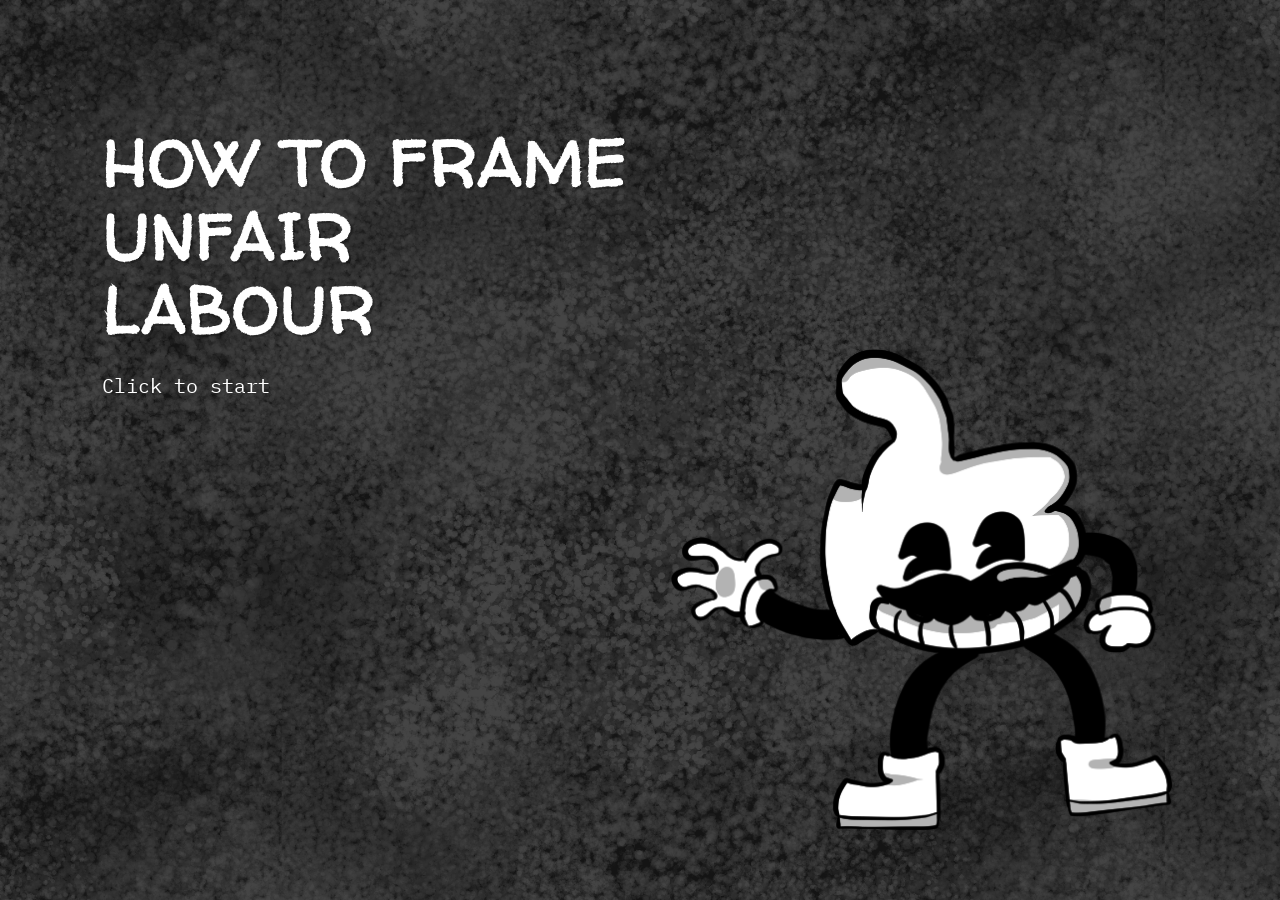
<file: final-project/index.html>
<!DOCTYPE html>
<htmL lang="en">

<head>
    <meta charset="UTF-8" />
    <meta name="viewport" content="width=device-width, initial-scale=1.0" />
    <title>Start Screen</title>

    <!-- Google Fonts -->
    <link rel="preconnect" href="https://fonts.googleapis.com">
    <link rel="preconnect" href="https://fonts.gstatic.com" crossorigin>
    <link
        href="https://fonts.googleapis.com/css2?family=IBM+Plex+Mono:ital,wght@0,100;0,200;0,300;0,400;0,500;0,600;0,700;1,100;1,200;1,300;1,400;1,500;1,600;1,700&family=Pixelify+Sans:wght@400..700&family=Special+Elite&family=Walter+Turncoat&display=swap"
        rel="stylesheet">

    <!-- link to css-->
    <link rel="stylesheet" href="css/style.css">
    <!-- link to main script-->
    <script src="js/start.js"></script>
</head>

<body>
    <main>
        <section class="start-screen">
            <!-- Background image -->
            <img src="images/start-screen-bg.png" alt="Background texture" class="start-bg" />

            <!-- Left text -->
            <div class="start-content">
                <h1 class="title">
                    HOW TO FRAME<br />
                    UNFAIR LABOUR
                </h1>
                <p class="click-start">Click to start</p>
            </div>

            <!-- Right character -->
            <div class="character-wrap">
                <img src="images/hand-man.png" alt="Hand character" class="character" />
            </div>
        </section>


    </main>
</body>

</html>
</file>
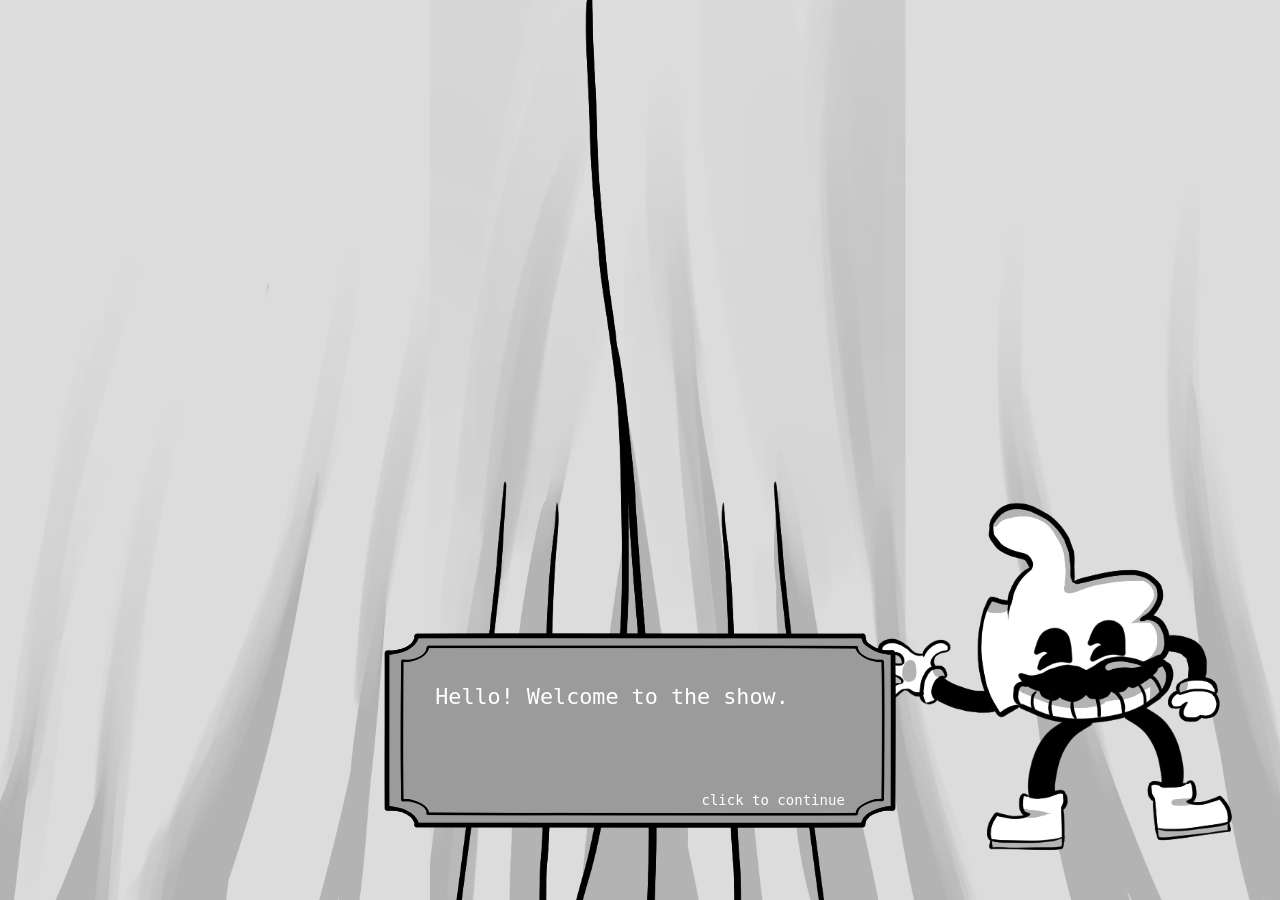
<file: final-project/game.html>
<!DOCTYPE html>
<html lang="en">

<head>
    <meta charset="UTF-8" />
    <meta name="viewport" content="width=device-width, initial-scale=1.0" />
    <title>Game Page</title>
    <!-- link to css-->
    <link rel="stylesheet" href="css/game.css">
</head>

<body>

    <div id="game">

        <!-- CURTAINS -->
        <img src="images/curtains-left.png" id="curtainLeft" />
        <img src="images/curtains-right.png" id="curtainRight" />

        <!-- STAGE -->
        <img src="images/stage.png" id="stage" />

        <!-- SEATS -->
        <img src="images/seats.png" id="seats" />

        <!-- LIGHT MAN
        <img src="images/light-bulb.png" id="lightMan" /> -->

        <!-- LIKE MACHINE -->
        <img src="images/like-machine.png" id="like" />

        <!-- HAND MAN -->
        <img src="images/hand-man.png" id="handMan" />

        <!-- TEXT BOX -->
        <div id="dialogueContainer">
            <img src="images/mascot-txt-box.png" id="dialogueBox" />

            <p id="dialogueText">
                Hello! Welcome to the show.
            </p>
            <p id="continueText">click to continue</p>
        </div>

        <!-- LIGHT -->
        <img src="images/light.png" id="light" />

        <!-- SPOTLIGHT -->
        <img src="images/spotlight.png" id="spotLight" />

        <!-- POPUP BOX -->
        <div id="popup" class="hidden">
            <img src="images/mascot-txt-box.png" id="popupBox" alt="Popup dialog box">

            <div id="popupContent">
                <p id="question"></p>

                <input type="text" id="input" placeholder="Type here..." autocomplete="off">

                <button id="OkBtn">OK</button>
            </div>
        </div>

    </div>

    <script src="js/main.js"></script>
    <script src="js/leftCharacter.js"></script>
    <script src="js/rightCharacter.js"></script>
</body>

</html>
</file>
<file: final-project/css/style.css>
* {
    margin: 0;
    padding: 0;
    box-sizing: border-box;
}

html,
body {
    width: 100%;
    height: 100%;
}

body {
    overflow: hidden;
    background: #1f1f1f;
    cursor: pointer;
}

.start-screen {
    position: relative;
    width: 100vw;
    height: 100vh;
    overflow: hidden;
    display: flex;
    align-items: center;
    justify-content: space-between;
    padding: 5vw 8vw;
}

.start-bg {
    position: absolute;
    inset: 0;
    width: 100%;
    height: 100%;
    object-fit: cover;
    z-index: 1;
    pointer-events: none;
}

.start-content {
    position: relative;
    z-index: 3;
    max-width: 50%;
    align-self: flex-start;
    margin-top: 7vh;
}

.title {
    font-family: "Walter Turncoat", cursive;
    color: #ffffff;
    font-size: clamp(2.4rem, 5vw, 5.5rem);
    line-height: 1.15;
    letter-spacing: 0.02em;
    text-transform: uppercase;
    text-shadow: 2px 2px 0 rgba(0, 0, 0, 0.25);
}

.click-start {
    margin-top: 1.5rem;
    font-family: "IBM Plex Mono", monospace;
    font-size: clamp(1rem, 1.6vw, 1.4rem);
    color: #ffffff;
    opacity: 1;
    animation: fadePulse 1.5s infinite ease-in-out;
}

@keyframes fadePulse {
    0% {
        opacity: 1;
    }

    50% {
        opacity: 0.2;
    }

    100% {
        opacity: 1;
    }
}

.character-wrap {
    position: absolute;
    right: 6vw;
    bottom: 7vh;
    z-index: 3;
    width: min(60vw, 760px);
    display: flex;
    justify-content: flex-end;
    align-items: flex-end;
}

.character {
    width: 70%;
    height: auto;
    display: block;
}

@media (max-width: 900px) {
    .start-content {
        max-width: 60%;
    }

    .character-wrap {
        width: min(48vw, 420px);
        right: 2vw;
    }
}

@media (max-width: 640px) {
    .start-content {
        max-width: 100%;
        margin-top: 2vh;
    }

    .title {
        font-size: clamp(2rem, 9vw, 3.3rem);
    }

    .click-start {
        font-size: 1rem;
    }

    .character-wrap {
        width: 55vw;
    }
}
</file>
<file: final-project/css/game.css>
* {
    margin: 0;
    padding: 0;
    box-sizing: border-box;
}

body {
    overflow: hidden;
    background: #111;
}

#game {
    position: relative;
    width: 100vw;
    height: 100vh;
    overflow: hidden;
}

/* CURTAINS */
#curtainLeft,
#curtainRight {
    position: absolute;
    top: 0;
    width: 55%;
    height: 100vh;
    z-index: 8;
    transition: transform 1s ease-in-out;
}

/* closed position */
#curtainLeft {
    left: 0%;
}

#curtainRight {
    right: 0%;
}

/* OPEN ANIMATION */
.open #curtainLeft {
    transform: translateX(-60%);
}

.open #curtainRight {
    transform: translateX(50%);
}


/* STAGE */
#stage {
    position: absolute;
    top: -10%;
    left: 0;
    /* transform: translateX(-50%); */
    width: 100vw;
    min-height: 100vh;
    z-index: 3;
}

/* SEATS */
#seats {
    position: absolute;
    top: -10%;
    left: 0%;
    /* transform: translateX(-50%); */
    bottom: -10%;
    width: 100vw;
    min-height: 100vh;
    z-index: 2;
}

/* SPOTLIGHT */
#lightMan {
    position: absolute;
    bottom: 50%;
    left: 40%;
    /* transform: translateX(-50%); */
    height: 200px;
    width: auto;
    z-index: 5;
}

/* HAND MAN */
#handMan {
    position: absolute;
    right: 2%;
    bottom: 5%;
    width: 30%;
    max-width: 535px;
    height: auto;
    z-index: 9;
}

/* LIKE BUTTON */
#like {
    position: absolute;
    right: 22%;
    bottom: 42%;
    height: 150px;
    width: auto;
    z-index: 7;
    cursor: pointer;
}

#like.press {
    display: block;
}

#popup {
    position: absolute;
    top: 10%;
    left: 50%;
    transform: translateX(-50%);
    width: 400px;
    z-index: 30;
}

#popup.hidden {
    display: none;
}

#popupBox {
    width: 100%;
    display: block;
}

#popupContent {
    position: absolute;
    inset: 0;
    display: flex;
    flex-direction: column;
    align-items: center;
    justify-content: flex-start;
}

#question {
    margin-top: 32px;
    font-family: "IBM Plex Mono", monospace;
    font-size: 16px;
    color: black;
    text-align: center;
}

#input {
    margin-top: 28px;
    width: 70%;
    padding: 10px 12px;
    border: 2px solid black;
    background: #d9d9d9;
    color: black;
    font-size: 15px;
    outline: none;
}

#OkBtn {
    margin-top: 26px;
    padding: 8px 22px;
    border: 2px solid black;
    background: #d9d9d9;
    color: black;
    font-family: "IBM Plex Mono", monospace;
    font-size: 14px;
    cursor: pointer;
}

#light {
    position: absolute;
    left: 850px;
    top: 0;
    width: 120px;
    height: auto;
    z-index: 6;
}

#spotLight {
    position: absolute;
    left: 720px;
    top: 60px;
    width: 385px;
    height: auto;
    opacity: 0.5;
    z-index: 6;
}


#dialogueContainer {
    position: absolute;
    bottom: 8%;
    left: 50%;
    transform: translateX(-50%);
    width: 40%;
    z-index: 9;
}

#dialogueContainer.hidden {
    display: none;
}

#dialogueBox {
    width: 100%;
    display: block;
}

#dialogueText {
    position: absolute;
    top: 25%;
    left: 10%;
    right: 10%;

    color: white;
    font-size: 1.7cqw;
    font-family: "IBM Plex Mono", monospace;

    line-height: 1.4;
}

#continueText {
    position: absolute;
    bottom: 10%;
    right: 10%;

    font-size: 14px;
    font-family: "IBM Plex Mono", monospace;
    color: white;

    animation: blink 2s infinite;
}

@keyframes blink {
    0% {
        opacity: 1;
    }

    50% {
        opacity: 0.2;
    }

    100% {
        opacity: 1;
    }
}
</file>
